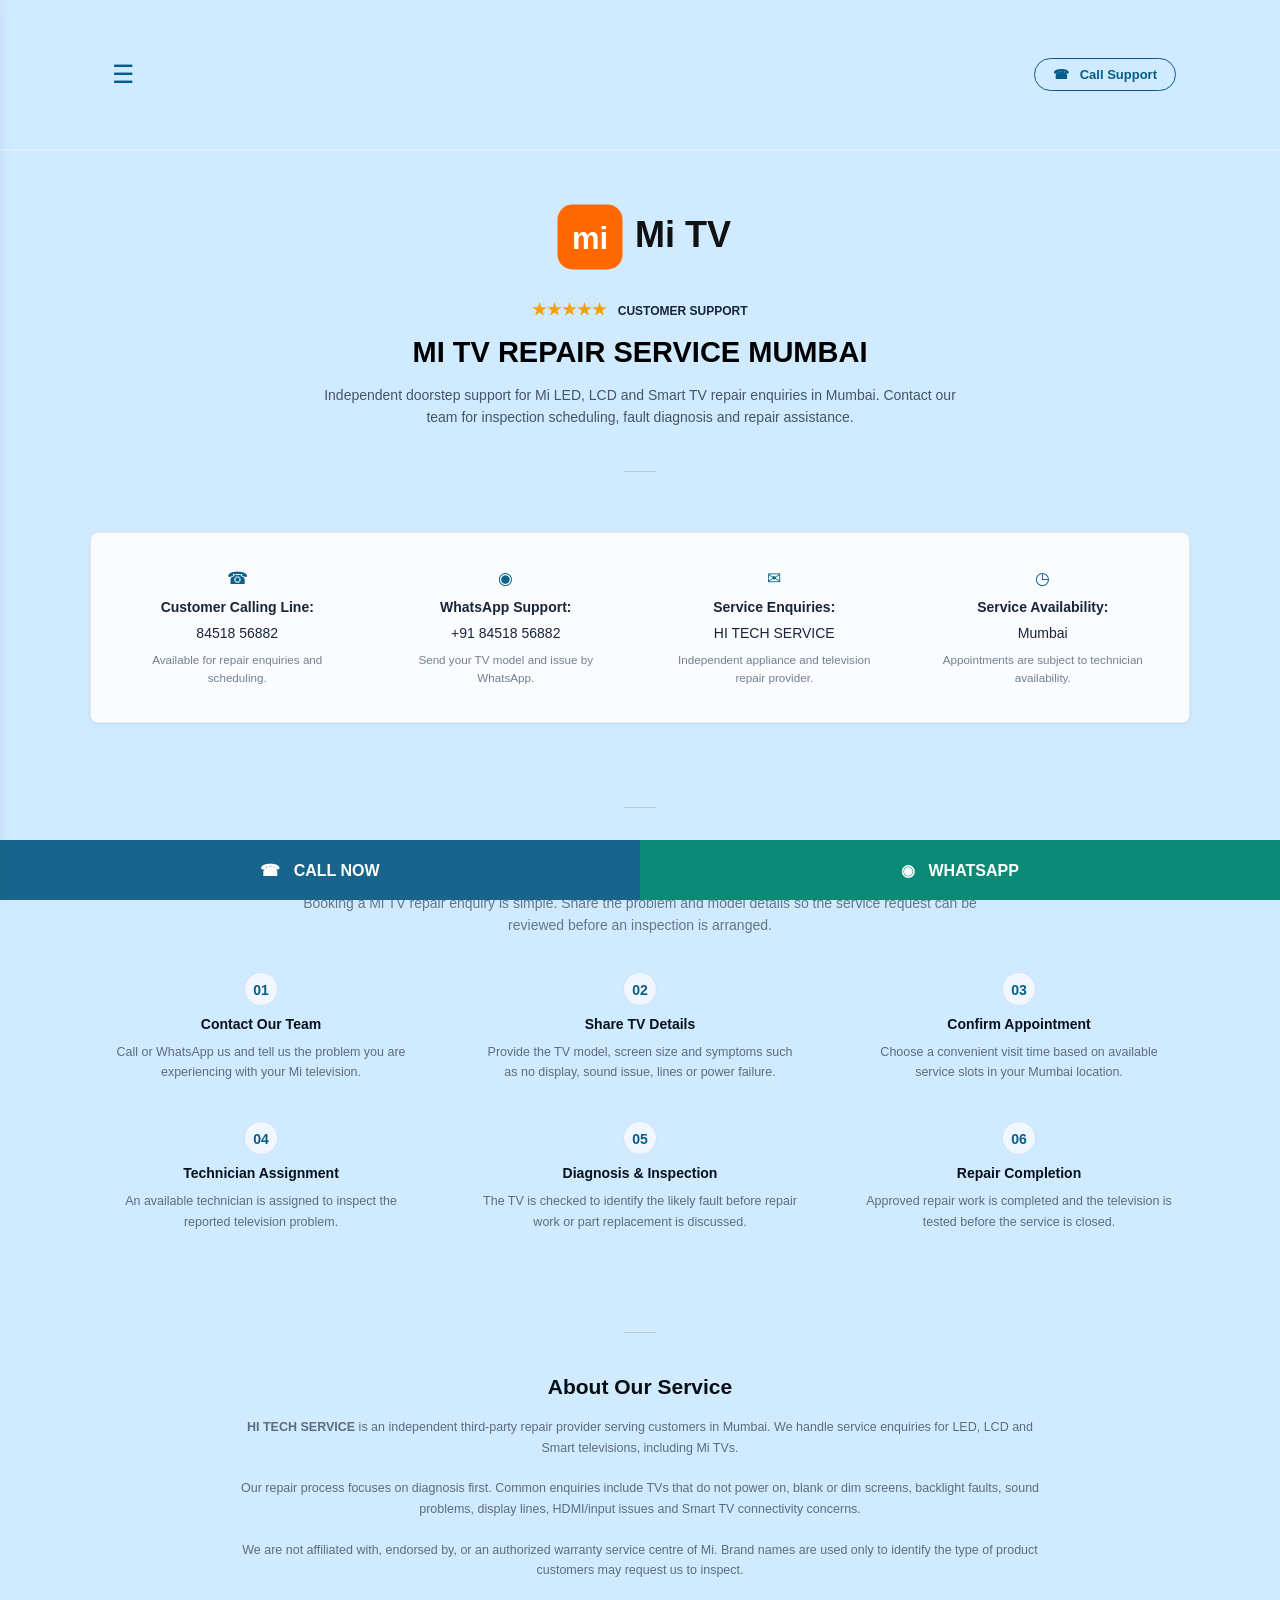
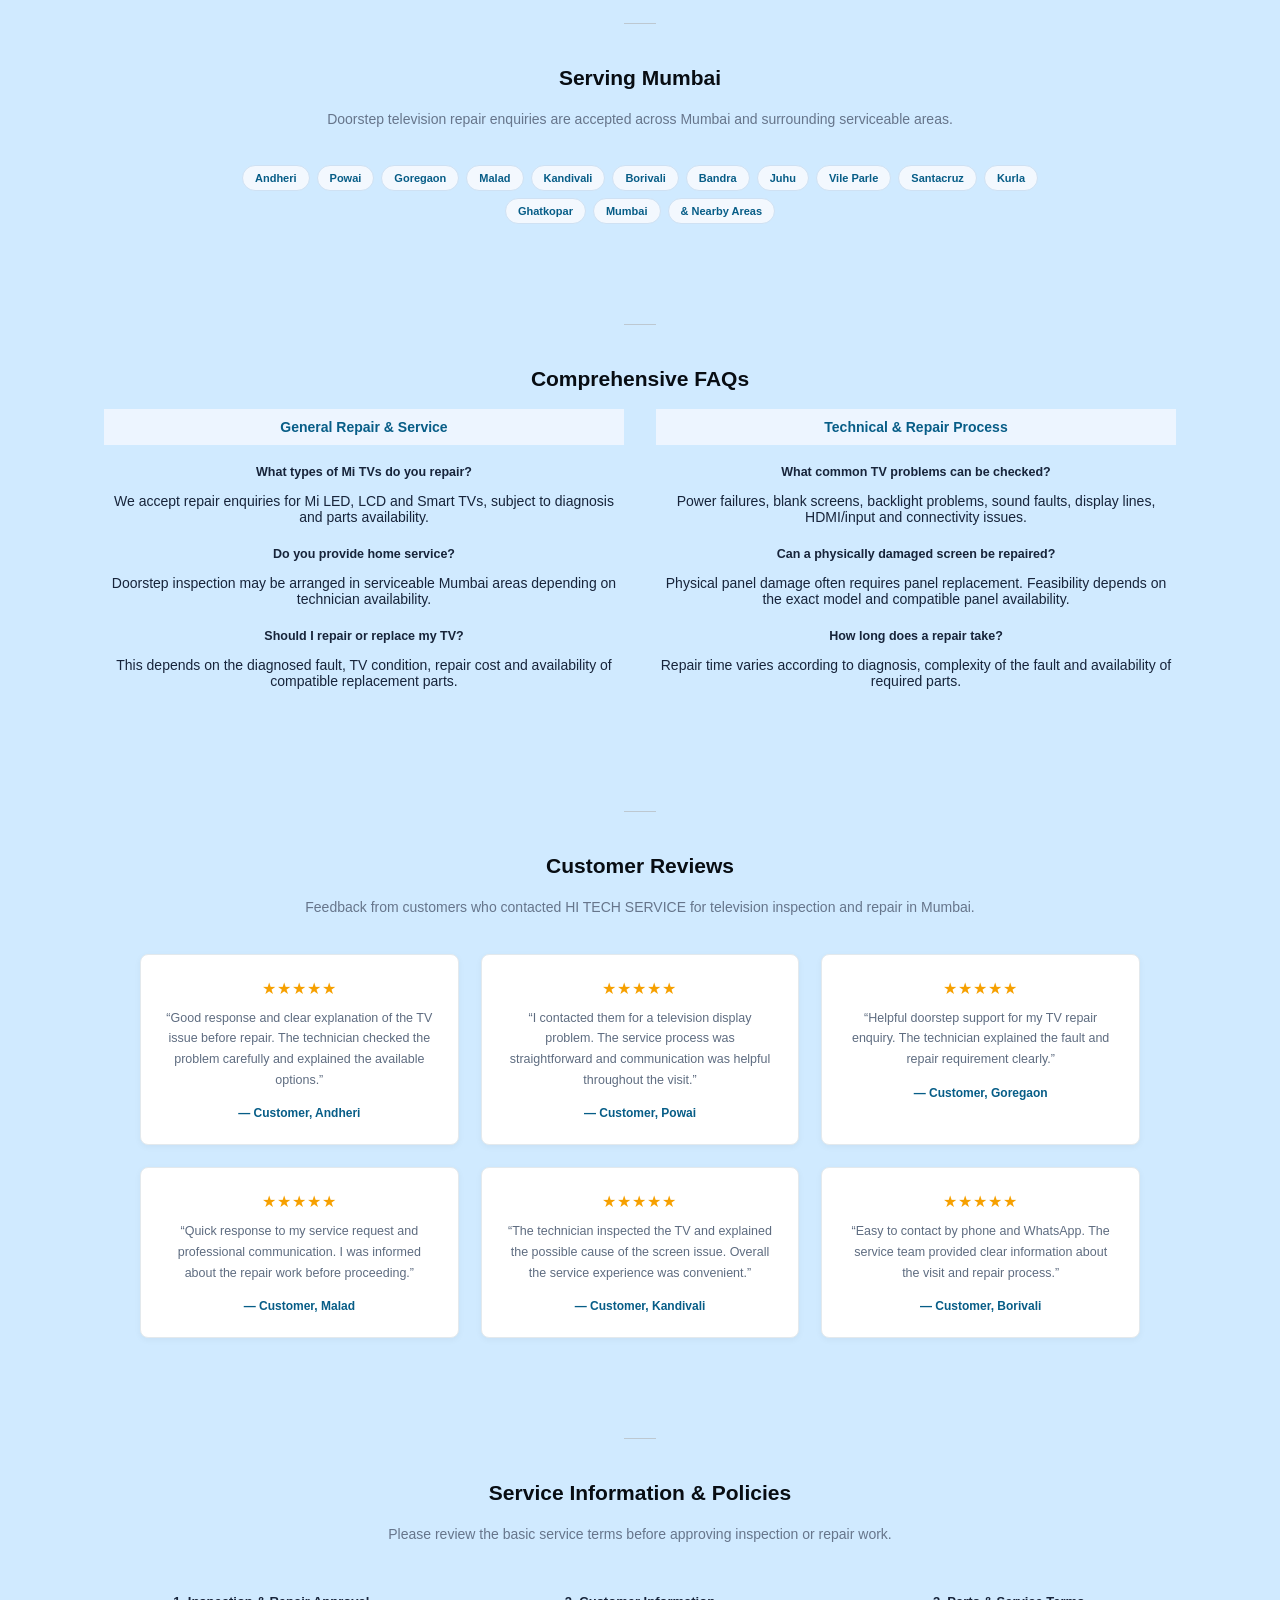
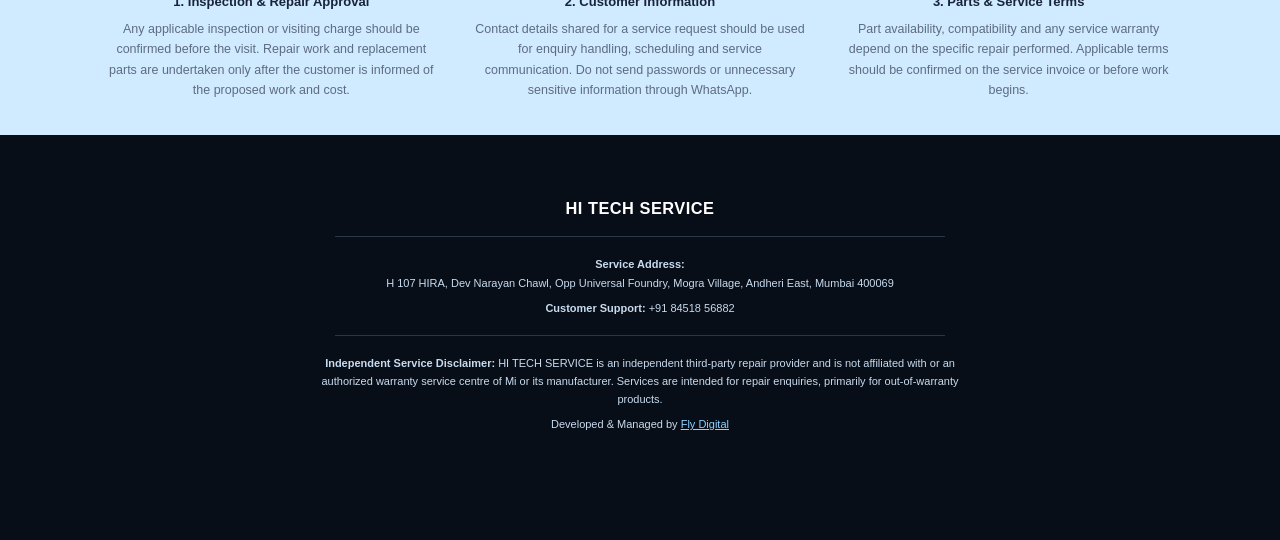
<file: mi-tv-repair.html>
<!doctype html><html lang="en"><head><meta charset="utf-8"><meta name="viewport" content="width=device-width,initial-scale=1"><title>Mi TV Repair in Mumbai | Independent TV Repair Service</title><meta name="description" content="Mi LED, LCD and Smart TV repair enquiries in Mumbai. Call or WhatsApp for inspection and repair support."><style>
*{box-sizing:border-box}html{scroll-behavior:smooth}body{margin:0;font-family:Arial,Helvetica,sans-serif;color:#17243a;background:#d0eaff;font-size:14px}.wrap{max-width:1120px;margin:auto;padding:0 24px}.top{height:150px;border-bottom:1px solid #edf1f4}.top .wrap{height:100%;display:flex;align-items:center;justify-content:space-between}.menu{font-size:25px;color:#075d87;text-decoration:none;background:none;border:0;cursor:pointer;padding:8px}.mobile-menu{position:fixed;top:0;left:-290px;width:280px;height:100vh;background:#fff;z-index:1002;box-shadow:4px 0 18px #0002;padding:24px;transition:left .25s ease}.mobile-menu.open{left:0}.mobile-menu .close-menu{float:right;background:none;border:0;font-size:28px;color:#075d87;cursor:pointer}.mobile-menu nav{clear:both;padding-top:30px}.mobile-menu nav a{display:block;padding:14px 4px;border-bottom:1px solid #e6edf2;color:#17243a;text-decoration:none;font-weight:700}.menu-overlay{position:fixed;inset:0;background:#0006;z-index:1001;opacity:0;visibility:hidden;transition:.25s}.menu-overlay.open{opacity:1;visibility:visible}.support{border:1px solid #075d87;border-radius:20px;padding:8px 18px;color:#075d87;text-decoration:none;font-weight:700;font-size:13px}.hero{text-align:center;padding:42px 0 18px}.logo{width:260px;max-width:80vw;max-height:110px;object-fit:contain}.rating{margin:15px 0 17px;color:#17243a;font-size:12px;font-weight:700}.stars{color:#f6a000;font-size:16px;letter-spacing:1px;margin-right:7px}.hero h1{font-size:29px;color:#000;margin:0 0 15px;text-transform:uppercase;font-weight:700}.hero p{max-width:650px;margin:auto;line-height:1.6;color:#45546b}.rule{width:32px;height:1px;background:#bdc8d1;margin:42px auto}.contact-card{max-width:1100px;margin:0 auto 18px;border:1px solid #e3e9ed;border-radius:8px;background:#fbfcfd;box-shadow:0 2px 7px #0000000b;display:grid;grid-template-columns:repeat(4,1fr);padding:35px 22px;gap:20px;text-align:center}.contact-card b{display:block;margin:10px 0 8px}.contact-card .contact-value{display:block;font-size:14px;line-height:1.5;color:#17243a;margin-bottom:7px}.contact-card small{display:block;color:#718096;line-height:1.55;max-width:220px;margin:0 auto}.ico{color:#07618b;font-size:17px}.section{padding:24px 0 34px;text-align:center}.section h2{font-size:21px;color:#080d13;margin:0 0 18px}.lead{max-width:680px;margin:0 auto 35px;color:#66758b;line-height:1.6}.steps{display:grid;grid-template-columns:repeat(3,1fr);gap:38px 65px}.step .num{width:34px;height:34px;line-height:34px;border-radius:50%;margin:0 auto 10px;background:#f0f7ff;border:1px solid #cfe3f6;color:#075d87;font-weight:700}.step h3{font-size:14px;margin:0 0 10px;color:#07101d}.step p,.about p,.policy p,.faq p{font-size:12.5px;color:#5e6c80;line-height:1.65;margin:0}.about{max-width:800px;margin:auto}.about p{margin-bottom:20px}.locations{display:flex;flex-wrap:wrap;justify-content:center;gap:7px;max-width:880px;margin:auto}.locations span{padding:6px 12px;border-radius:16px;border:1px solid #cfe1f3;background:#f3f8fe;color:#075d87;font-size:11px;font-weight:700}.faq-grid{display:grid;grid-template-columns:1fr 1fr;gap:32px}.faq-head{background:#edf5ff;color:#075d87;padding:10px;font-weight:700;margin-bottom:20px}.faq-item{margin:0 0 22px}.faq-item b{display:block;font-size:12.5px;margin-bottom:3px}.policies{display:grid;grid-template-columns:repeat(3,1fr);gap:34px}.policy h3{font-size:13px;margin-bottom:10px}.footer{background:#080e17;color:#c8dbef;text-align:center;padding:48px 20px 100px}.footer h3{color:#fff;letter-spacing:.5px}.footer .line{height:1px;background:#273747;max-width:610px;margin:18px auto}.footer p{font-size:11px;line-height:1.65;margin:7px auto;max-width:650px}.footer a{color:#8fd1ff}.sticky{position:fixed;bottom:0;left:0;right:0;display:grid;grid-template-columns:1fr 1fr;z-index:50}.sticky a{height:60px;display:flex;align-items:center;justify-content:center;text-decoration:none;color:#fff;font-size:16px;font-weight:800}.sticky .call{background:#17658d}.sticky .wa{background:#0b8a76}.spacer{padding-top:20px}
.reviews-grid{display:grid;grid-template-columns:repeat(3,1fr);gap:22px;max-width:1000px;margin:auto}.review-card{border:1px solid #e3e9ed;border-radius:8px;background:#fff;box-shadow:0 2px 7px #0000000b;padding:24px 22px}.review-stars{color:#f6a000;font-size:16px;letter-spacing:1px;margin-bottom:10px}.review-card p{font-size:12.5px;color:#5e6c80;line-height:1.65;margin:0 0 14px}.review-card b{font-size:12px;color:#075d87}@media(max-width:760px){.reviews-grid{grid-template-columns:1fr}}
@media(max-width:760px){.top{height:90px}.wrap{padding:0 16px}.hero{padding-top:28px}.hero h1{font-size:25px}.contact-card{grid-template-columns:1fr;margin:0 15px;padding:28px 22px;gap:0}.contact-card>div{padding:20px 8px;border-bottom:1px solid #e3e9ed}.contact-card>div:first-child{padding-top:4px}.contact-card>div:last-child{border-bottom:0;padding-bottom:4px}.steps,.policies{grid-template-columns:1fr;gap:28px}.faq-grid{grid-template-columns:1fr}.section{padding:25px 0}.rule{margin:30px auto}.sticky a{height:54px;font-size:14px}.footer{padding-bottom:85px}}
</style></head><body>
<header class="top"><div class="wrap"><button class="menu" id="menuBtn" type="button" aria-label="Open menu" aria-expanded="false">☰</button><a class="support" href="tel:+918451856882">☎ &nbsp; Call Support</a></div></header><div class="menu-overlay" id="menuOverlay"></div><aside class="mobile-menu" id="mobileMenu" aria-hidden="true"><button class="close-menu" id="closeMenu" type="button" aria-label="Close menu">×</button><nav><a href="index.html">Home</a><a href="#service">Mi TV Repair</a><a href="#booking">Book Service</a><a href="#faq">FAQs</a><a href="#reviews">Reviews</a><a href="tel:+918451856882">Call 84518 56882</a><a href="https://wa.me/918451856882?text=Hi%2C%20I%20need%20Mi%20TV%20repair%20service." target="_blank">WhatsApp Enquiry</a></nav></aside>
<main>
<section class="hero" id="service"><div class="wrap"><img class="logo" src="assets/mi-logo.svg" alt="Mi"><div class="rating"><span class="stars">★★★★★</span> CUSTOMER SUPPORT</div><h1>MI TV REPAIR SERVICE MUMBAI</h1><p>Independent doorstep support for Mi LED, LCD and Smart TV repair enquiries in Mumbai. Contact our team for inspection scheduling, fault diagnosis and repair assistance.</p><div class="rule"></div></div></section>
<div class="contact-card"><div><div class="ico">☎</div><b>Customer Calling Line:</b><span class="contact-value">84518 56882</span><small>Available for repair enquiries and scheduling.</small></div><div><div class="ico">◉</div><b>WhatsApp Support:</b><span class="contact-value">+91 84518 56882</span><small>Send your TV model and issue by WhatsApp.</small></div><div><div class="ico">✉</div><b>Service Enquiries:</b><span class="contact-value">HI TECH SERVICE</span><small>Independent appliance and television repair provider.</small></div><div><div class="ico">◷</div><b>Service Availability:</b><span class="contact-value">Mumbai</span><small>Appointments are subject to technician availability.</small></div></div>
<section class="section" id="booking"><div class="wrap"><div class="rule"></div><h2>How to Book Our Service?</h2><p class="lead">Booking a Mi TV repair enquiry is simple. Share the problem and model details so the service request can be reviewed before an inspection is arranged.</p><div class="steps"><div class="step"><div class="num">01</div><h3>Contact Our Team</h3><p>Call or WhatsApp us and tell us the problem you are experiencing with your Mi television.</p></div><div class="step"><div class="num">02</div><h3>Share TV Details</h3><p>Provide the TV model, screen size and symptoms such as no display, sound issue, lines or power failure.</p></div><div class="step"><div class="num">03</div><h3>Confirm Appointment</h3><p>Choose a convenient visit time based on available service slots in your Mumbai location.</p></div><div class="step"><div class="num">04</div><h3>Technician Assignment</h3><p>An available technician is assigned to inspect the reported television problem.</p></div><div class="step"><div class="num">05</div><h3>Diagnosis &amp; Inspection</h3><p>The TV is checked to identify the likely fault before repair work or part replacement is discussed.</p></div><div class="step"><div class="num">06</div><h3>Repair Completion</h3><p>Approved repair work is completed and the television is tested before the service is closed.</p></div></div></div></section>
<section class="section"><div class="wrap"><div class="rule"></div><h2>About Our Service</h2><div class="about"><p><b>HI TECH SERVICE</b> is an independent third-party repair provider serving customers in Mumbai. We handle service enquiries for LED, LCD and Smart televisions, including Mi TVs.</p><p>Our repair process focuses on diagnosis first. Common enquiries include TVs that do not power on, blank or dim screens, backlight faults, sound problems, display lines, HDMI/input issues and Smart TV connectivity concerns.</p><p>We are not affiliated with, endorsed by, or an authorized warranty service centre of Mi. Brand names are used only to identify the type of product customers may request us to inspect.</p></div><div class="rule"></div><h2>Serving Mumbai</h2><p class="lead">Doorstep television repair enquiries are accepted across Mumbai and surrounding serviceable areas.</p><div class="locations"><span>Andheri</span><span>Powai</span><span>Goregaon</span><span>Malad</span><span>Kandivali</span><span>Borivali</span><span>Bandra</span><span>Juhu</span><span>Vile Parle</span><span>Santacruz</span><span>Kurla</span><span>Ghatkopar</span><span>Mumbai</span><span>&amp; Nearby Areas</span></div></div></section>
<section class="section" id="faq"><div class="wrap"><div class="rule"></div><h2>Comprehensive FAQs</h2><div class="faq-grid"><div><div class="faq-head">General Repair &amp; Service</div><div class="faq-item"><b>What types of Mi TVs do you repair?</b><p>We accept repair enquiries for Mi LED, LCD and Smart TVs, subject to diagnosis and parts availability.</p></div><div class="faq-item"><b>Do you provide home service?</b><p>Doorstep inspection may be arranged in serviceable Mumbai areas depending on technician availability.</p></div><div class="faq-item"><b>Should I repair or replace my TV?</b><p>This depends on the diagnosed fault, TV condition, repair cost and availability of compatible replacement parts.</p></div></div><div><div class="faq-head">Technical &amp; Repair Process</div><div class="faq-item"><b>What common TV problems can be checked?</b><p>Power failures, blank screens, backlight problems, sound faults, display lines, HDMI/input and connectivity issues.</p></div><div class="faq-item"><b>Can a physically damaged screen be repaired?</b><p>Physical panel damage often requires panel replacement. Feasibility depends on the exact model and compatible panel availability.</p></div><div class="faq-item"><b>How long does a repair take?</b><p>Repair time varies according to diagnosis, complexity of the fault and availability of required parts.</p></div></div></div></div></section>
<section class="section" id="reviews"><div class="wrap"><div class="rule"></div><h2>Customer Reviews</h2><p class="lead">Feedback from customers who contacted HI TECH SERVICE for television inspection and repair in Mumbai.</p><div class="reviews-grid"><div class="review-card"><div class="review-stars">★★★★★</div><p>“Good response and clear explanation of the TV issue before repair. The technician checked the problem carefully and explained the available options.”</p><b>— Customer, Andheri</b></div><div class="review-card"><div class="review-stars">★★★★★</div><p>“I contacted them for a television display problem. The service process was straightforward and communication was helpful throughout the visit.”</p><b>— Customer, Powai</b></div><div class="review-card"><div class="review-stars">★★★★★</div><p>“Helpful doorstep support for my TV repair enquiry. The technician explained the fault and repair requirement clearly.”</p><b>— Customer, Goregaon</b></div><div class="review-card"><div class="review-stars">★★★★★</div><p>“Quick response to my service request and professional communication. I was informed about the repair work before proceeding.”</p><b>— Customer, Malad</b></div><div class="review-card"><div class="review-stars">★★★★★</div><p>“The technician inspected the TV and explained the possible cause of the screen issue. Overall the service experience was convenient.”</p><b>— Customer, Kandivali</b></div><div class="review-card"><div class="review-stars">★★★★★</div><p>“Easy to contact by phone and WhatsApp. The service team provided clear information about the visit and repair process.”</p><b>— Customer, Borivali</b></div></div></div></section>
<section class="section"><div class="wrap"><div class="rule"></div><h2>Service Information &amp; Policies</h2><p class="lead">Please review the basic service terms before approving inspection or repair work.</p><div class="policies"><div class="policy"><h3>1. Inspection &amp; Repair Approval</h3><p>Any applicable inspection or visiting charge should be confirmed before the visit. Repair work and replacement parts are undertaken only after the customer is informed of the proposed work and cost.</p></div><div class="policy"><h3>2. Customer Information</h3><p>Contact details shared for a service request should be used for enquiry handling, scheduling and service communication. Do not send passwords or unnecessary sensitive information through WhatsApp.</p></div><div class="policy"><h3>3. Parts &amp; Service Terms</h3><p>Part availability, compatibility and any service warranty depend on the specific repair performed. Applicable terms should be confirmed on the service invoice or before work begins.</p></div></div></div></section>
</main>
<footer class="footer"><h3>HI TECH SERVICE</h3><div class="line"></div><p><b>Service Address:</b><br>H 107 HIRA, Dev Narayan Chawl, Opp Universal Foundry, Mogra Village, Andheri East, Mumbai 400069</p><p><b>Customer Support:</b> +91 84518 56882</p><div class="line"></div><p><b>Independent Service Disclaimer:</b> HI TECH SERVICE is an independent third-party repair provider and is not affiliated with or an authorized warranty service centre of Mi or its manufacturer. Services are intended for repair enquiries, primarily for out-of-warranty products.</p><p>Developed &amp; Managed by <a href="https://flydigital.online/" target="_blank" rel="noopener">Fly Digital</a></p></footer>
<div class="sticky"><a class="call" href="tel:+918451856882">☎ &nbsp; CALL NOW</a><a class="wa" href="https://wa.me/918451856882?text=Hi%2C%20I%20need%20Mi%20TV%20repair%20service." target="_blank">◉ &nbsp; WHATSAPP</a></div>
<script>
(function(){
 const btn=document.getElementById('menuBtn'), menu=document.getElementById('mobileMenu'), overlay=document.getElementById('menuOverlay'), close=document.getElementById('closeMenu');
 function openMenu(){menu.classList.add('open');overlay.classList.add('open');menu.setAttribute('aria-hidden','false');btn.setAttribute('aria-expanded','true');document.body.style.overflow='hidden';}
 function closeMenu(){menu.classList.remove('open');overlay.classList.remove('open');menu.setAttribute('aria-hidden','true');btn.setAttribute('aria-expanded','false');document.body.style.overflow='';}
 btn.addEventListener('click',openMenu); close.addEventListener('click',closeMenu); overlay.addEventListener('click',closeMenu);
 menu.querySelectorAll('a').forEach(a=>a.addEventListener('click',closeMenu));
 document.addEventListener('keydown',e=>{if(e.key==='Escape')closeMenu();});
})();
</script></body></html>
</file>
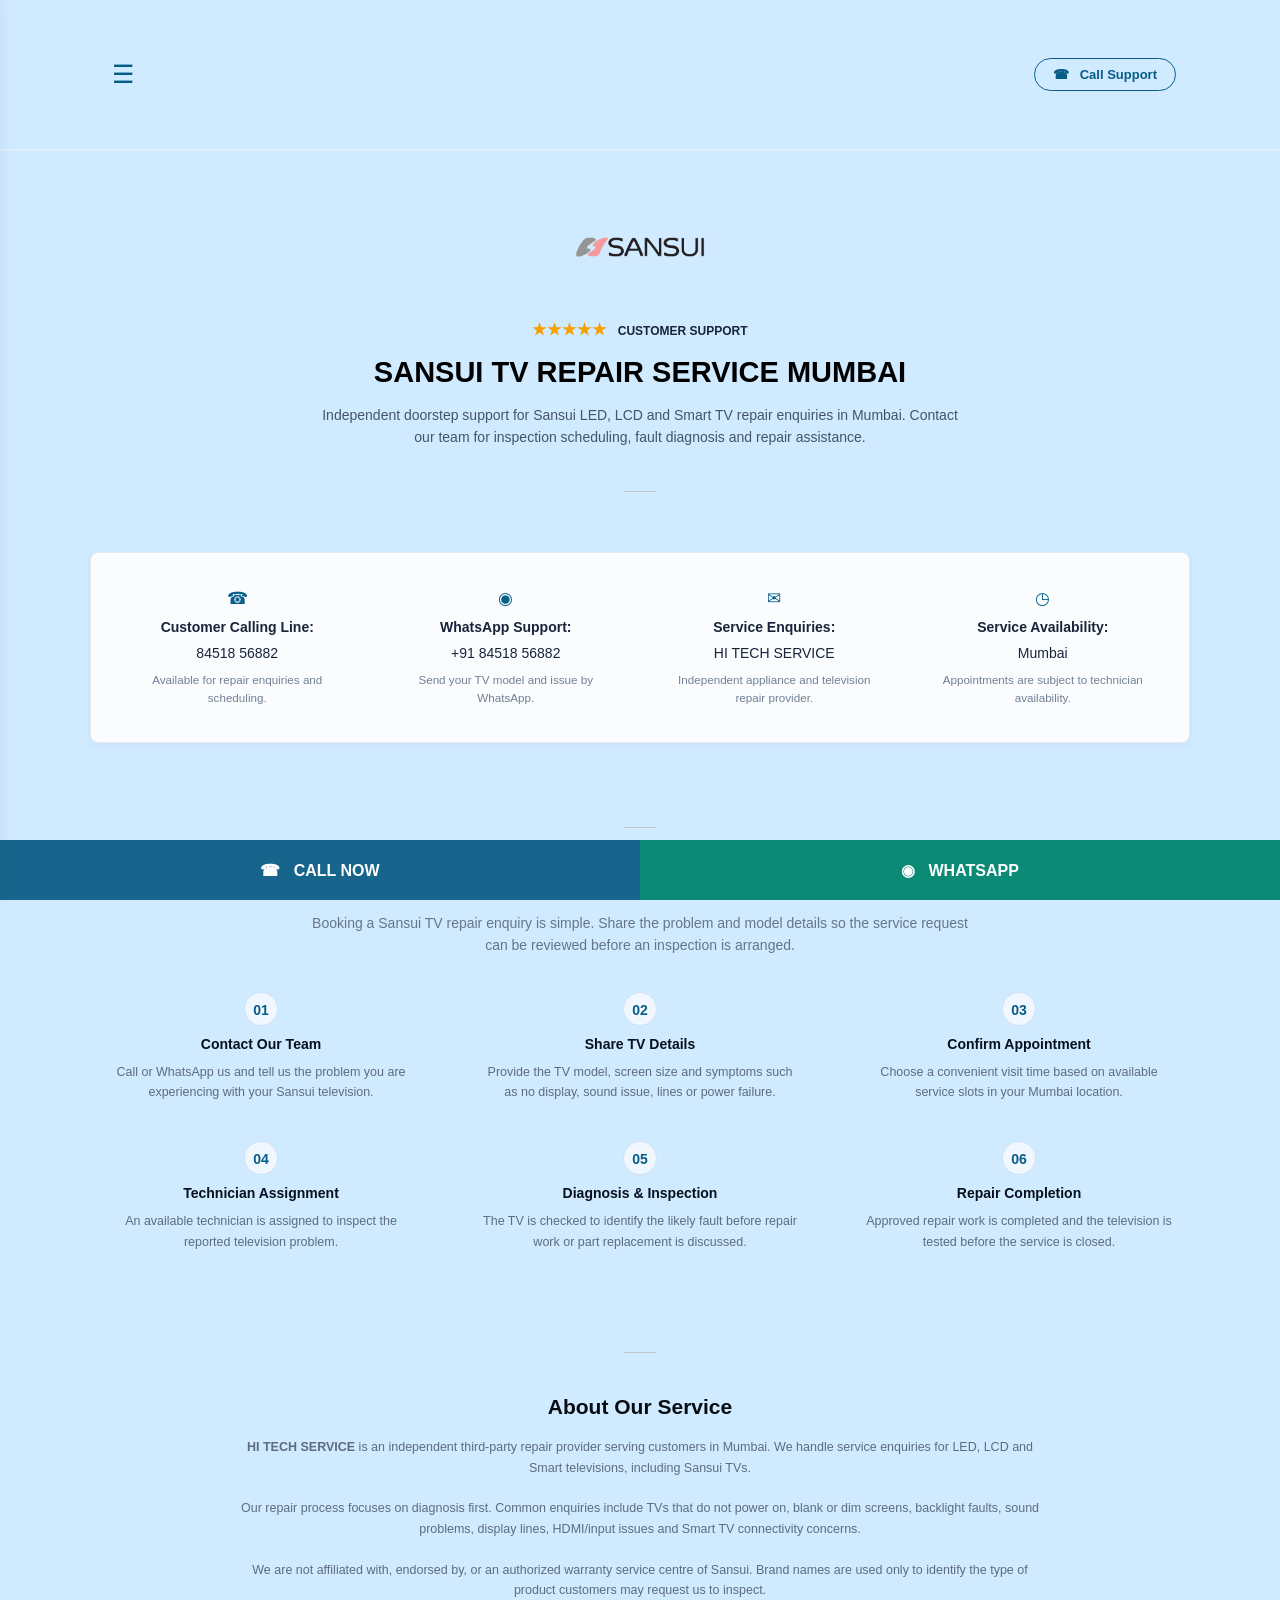
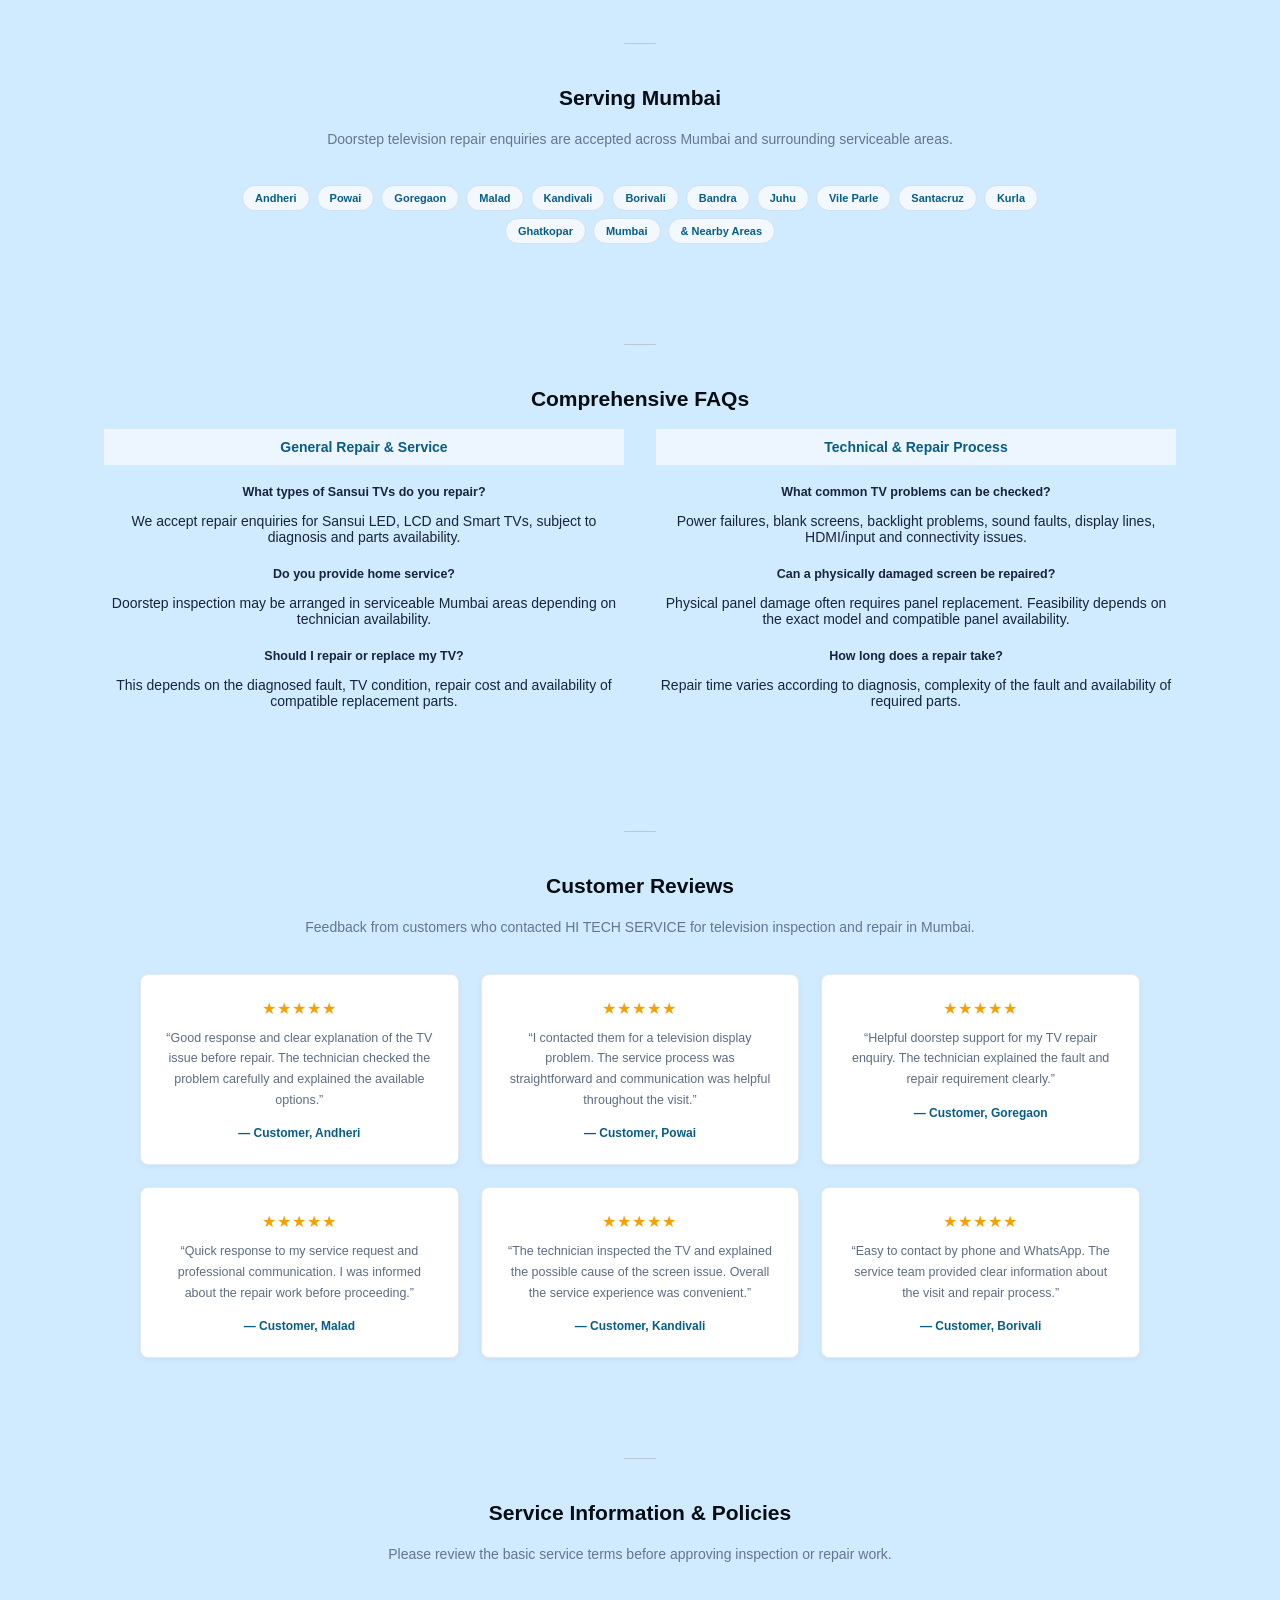
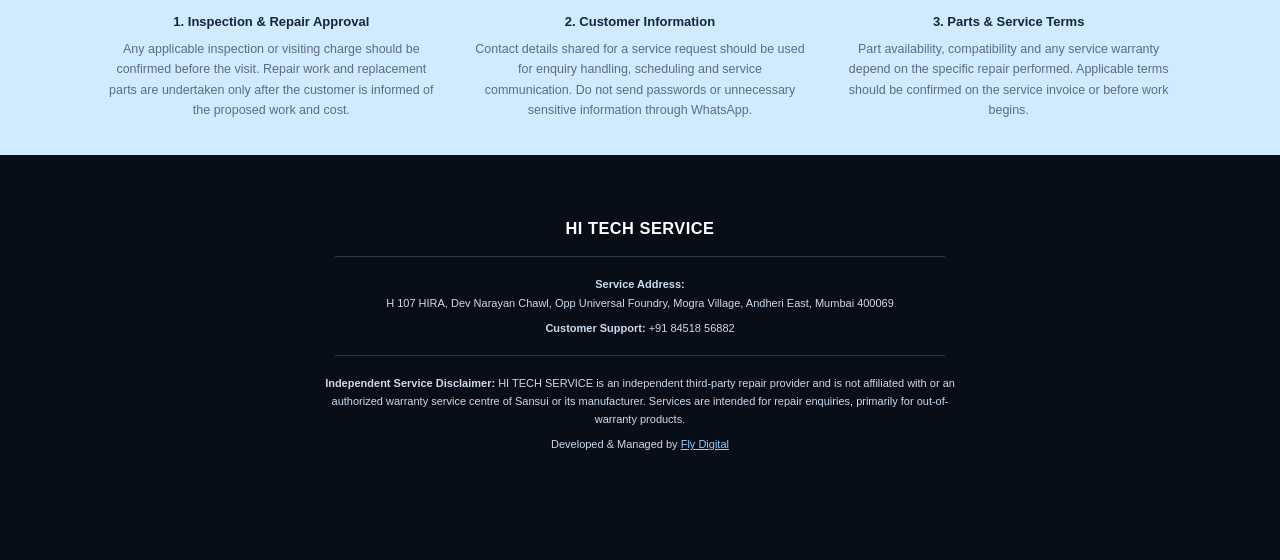
<file: sansui-tv-repair.html>
<!doctype html><html lang="en"><head><meta charset="utf-8"><meta name="viewport" content="width=device-width,initial-scale=1"><title>Sansui TV Repair in Mumbai | Independent TV Repair Service</title><meta name="description" content="Sansui LED, LCD and Smart TV repair enquiries in Mumbai. Call or WhatsApp for inspection and repair support."><style>
*{box-sizing:border-box}html{scroll-behavior:smooth}body{margin:0;font-family:Arial,Helvetica,sans-serif;color:#17243a;background:#d0eaff;font-size:14px}.wrap{max-width:1120px;margin:auto;padding:0 24px}.top{height:150px;border-bottom:1px solid #edf1f4}.top .wrap{height:100%;display:flex;align-items:center;justify-content:space-between}.menu{font-size:25px;color:#075d87;text-decoration:none;background:none;border:0;cursor:pointer;padding:8px}.mobile-menu{position:fixed;top:0;left:-290px;width:280px;height:100vh;background:#fff;z-index:1002;box-shadow:4px 0 18px #0002;padding:24px;transition:left .25s ease}.mobile-menu.open{left:0}.mobile-menu .close-menu{float:right;background:none;border:0;font-size:28px;color:#075d87;cursor:pointer}.mobile-menu nav{clear:both;padding-top:30px}.mobile-menu nav a{display:block;padding:14px 4px;border-bottom:1px solid #e6edf2;color:#17243a;text-decoration:none;font-weight:700}.menu-overlay{position:fixed;inset:0;background:#0006;z-index:1001;opacity:0;visibility:hidden;transition:.25s}.menu-overlay.open{opacity:1;visibility:visible}.support{border:1px solid #075d87;border-radius:20px;padding:8px 18px;color:#075d87;text-decoration:none;font-weight:700;font-size:13px}.hero{text-align:center;padding:42px 0 18px}.logo{width:260px;max-width:80vw;max-height:110px;object-fit:contain}.rating{margin:15px 0 17px;color:#17243a;font-size:12px;font-weight:700}.stars{color:#f6a000;font-size:16px;letter-spacing:1px;margin-right:7px}.hero h1{font-size:29px;color:#000;margin:0 0 15px;text-transform:uppercase;font-weight:700}.hero p{max-width:650px;margin:auto;line-height:1.6;color:#45546b}.rule{width:32px;height:1px;background:#bdc8d1;margin:42px auto}.contact-card{max-width:1100px;margin:0 auto 18px;border:1px solid #e3e9ed;border-radius:8px;background:#fbfcfd;box-shadow:0 2px 7px #0000000b;display:grid;grid-template-columns:repeat(4,1fr);padding:35px 22px;gap:20px;text-align:center}.contact-card b{display:block;margin:10px 0 8px}.contact-card .contact-value{display:block;font-size:14px;line-height:1.5;color:#17243a;margin-bottom:7px}.contact-card small{display:block;color:#718096;line-height:1.55;max-width:220px;margin:0 auto}.ico{color:#07618b;font-size:17px}.section{padding:24px 0 34px;text-align:center}.section h2{font-size:21px;color:#080d13;margin:0 0 18px}.lead{max-width:680px;margin:0 auto 35px;color:#66758b;line-height:1.6}.steps{display:grid;grid-template-columns:repeat(3,1fr);gap:38px 65px}.step .num{width:34px;height:34px;line-height:34px;border-radius:50%;margin:0 auto 10px;background:#f0f7ff;border:1px solid #cfe3f6;color:#075d87;font-weight:700}.step h3{font-size:14px;margin:0 0 10px;color:#07101d}.step p,.about p,.policy p,.faq p{font-size:12.5px;color:#5e6c80;line-height:1.65;margin:0}.about{max-width:800px;margin:auto}.about p{margin-bottom:20px}.locations{display:flex;flex-wrap:wrap;justify-content:center;gap:7px;max-width:880px;margin:auto}.locations span{padding:6px 12px;border-radius:16px;border:1px solid #cfe1f3;background:#f3f8fe;color:#075d87;font-size:11px;font-weight:700}.faq-grid{display:grid;grid-template-columns:1fr 1fr;gap:32px}.faq-head{background:#edf5ff;color:#075d87;padding:10px;font-weight:700;margin-bottom:20px}.faq-item{margin:0 0 22px}.faq-item b{display:block;font-size:12.5px;margin-bottom:3px}.policies{display:grid;grid-template-columns:repeat(3,1fr);gap:34px}.policy h3{font-size:13px;margin-bottom:10px}.footer{background:#080e17;color:#c8dbef;text-align:center;padding:48px 20px 100px}.footer h3{color:#fff;letter-spacing:.5px}.footer .line{height:1px;background:#273747;max-width:610px;margin:18px auto}.footer p{font-size:11px;line-height:1.65;margin:7px auto;max-width:650px}.footer a{color:#8fd1ff}.sticky{position:fixed;bottom:0;left:0;right:0;display:grid;grid-template-columns:1fr 1fr;z-index:50}.sticky a{height:60px;display:flex;align-items:center;justify-content:center;text-decoration:none;color:#fff;font-size:16px;font-weight:800}.sticky .call{background:#17658d}.sticky .wa{background:#0b8a76}.spacer{padding-top:20px}
.reviews-grid{display:grid;grid-template-columns:repeat(3,1fr);gap:22px;max-width:1000px;margin:auto}.review-card{border:1px solid #e3e9ed;border-radius:8px;background:#fff;box-shadow:0 2px 7px #0000000b;padding:24px 22px}.review-stars{color:#f6a000;font-size:16px;letter-spacing:1px;margin-bottom:10px}.review-card p{font-size:12.5px;color:#5e6c80;line-height:1.65;margin:0 0 14px}.review-card b{font-size:12px;color:#075d87}@media(max-width:760px){.reviews-grid{grid-template-columns:1fr}}
@media(max-width:760px){.top{height:90px}.wrap{padding:0 16px}.hero{padding-top:28px}.hero h1{font-size:25px}.contact-card{grid-template-columns:1fr;margin:0 15px;padding:28px 22px;gap:0}.contact-card>div{padding:20px 8px;border-bottom:1px solid #e3e9ed}.contact-card>div:first-child{padding-top:4px}.contact-card>div:last-child{border-bottom:0;padding-bottom:4px}.steps,.policies{grid-template-columns:1fr;gap:28px}.faq-grid{grid-template-columns:1fr}.section{padding:25px 0}.rule{margin:30px auto}.sticky a{height:54px;font-size:14px}.footer{padding-bottom:85px}}
</style>
<!-- Google tag (gtag.js) -->
<script async src="https://www.googletagmanager.com/gtag/js?id=AW-18526482058"></script>
<script>
  window.dataLayer = window.dataLayer || [];
  function gtag(){dataLayer.push(arguments);}
  gtag('js', new Date());

  gtag('config', 'AW-18526482058');
</script>
  <!-- Event snippet for Contact conversion page
In your html page, add the snippet and call gtag_report_conversion when someone clicks on the chosen link or button. -->
<script>
function gtag_report_conversion(url) {
  var callback = function () {
    if (typeof(url) != 'undefined') {
      window.location = url;
    }
  };
  gtag('event', 'conversion', {
      'send_to': 'AW-18526482058/79iqCN2VvaUdEIrdjoJF',
      'event_callback': callback
  });
  return false;
}
</script>

</head><body>
<header class="top"><div class="wrap"><button class="menu" id="menuBtn" type="button" aria-label="Open menu" aria-expanded="false">☰</button><a class="support" href="tel:+918451856882">☎ &nbsp; Call Support</a></div></header><div class="menu-overlay" id="menuOverlay"></div><aside class="mobile-menu" id="mobileMenu" aria-hidden="true"><button class="close-menu" id="closeMenu" type="button" aria-label="Close menu">×</button><nav><a href="index.html">Home</a><a href="#service">Sansui TV Repair</a><a href="#booking">Book Service</a><a href="#faq">FAQs</a><a href="#reviews">Reviews</a><a href="tel:+918451856882">Call 84518 56882</a><a href="https://wa.me/918451856882?text=Hi%2C%20I%20need%20Sansui%20TV%20repair%20service." target="_blank">WhatsApp Enquiry</a></nav></aside>
<main>
<section class="hero" id="service"><div class="wrap"><img class="logo" src="assets/sansui-logo.png" alt="Sansui"><div class="rating"><span class="stars">★★★★★</span> CUSTOMER SUPPORT</div><h1>SANSUI TV REPAIR SERVICE MUMBAI</h1><p>Independent doorstep support for Sansui LED, LCD and Smart TV repair enquiries in Mumbai. Contact our team for inspection scheduling, fault diagnosis and repair assistance.</p><div class="rule"></div></div></section>
<div class="contact-card"><div><div class="ico">☎</div><b>Customer Calling Line:</b><span class="contact-value">84518 56882</span><small>Available for repair enquiries and scheduling.</small></div><div><div class="ico">◉</div><b>WhatsApp Support:</b><span class="contact-value">+91 84518 56882</span><small>Send your TV model and issue by WhatsApp.</small></div><div><div class="ico">✉</div><b>Service Enquiries:</b><span class="contact-value">HI TECH SERVICE</span><small>Independent appliance and television repair provider.</small></div><div><div class="ico">◷</div><b>Service Availability:</b><span class="contact-value">Mumbai</span><small>Appointments are subject to technician availability.</small></div></div>
<section class="section" id="booking"><div class="wrap"><div class="rule"></div><h2>How to Book Our Service?</h2><p class="lead">Booking a Sansui TV repair enquiry is simple. Share the problem and model details so the service request can be reviewed before an inspection is arranged.</p><div class="steps"><div class="step"><div class="num">01</div><h3>Contact Our Team</h3><p>Call or WhatsApp us and tell us the problem you are experiencing with your Sansui television.</p></div><div class="step"><div class="num">02</div><h3>Share TV Details</h3><p>Provide the TV model, screen size and symptoms such as no display, sound issue, lines or power failure.</p></div><div class="step"><div class="num">03</div><h3>Confirm Appointment</h3><p>Choose a convenient visit time based on available service slots in your Mumbai location.</p></div><div class="step"><div class="num">04</div><h3>Technician Assignment</h3><p>An available technician is assigned to inspect the reported television problem.</p></div><div class="step"><div class="num">05</div><h3>Diagnosis &amp; Inspection</h3><p>The TV is checked to identify the likely fault before repair work or part replacement is discussed.</p></div><div class="step"><div class="num">06</div><h3>Repair Completion</h3><p>Approved repair work is completed and the television is tested before the service is closed.</p></div></div></div></section>
<section class="section"><div class="wrap"><div class="rule"></div><h2>About Our Service</h2><div class="about"><p><b>HI TECH SERVICE</b> is an independent third-party repair provider serving customers in Mumbai. We handle service enquiries for LED, LCD and Smart televisions, including Sansui TVs.</p><p>Our repair process focuses on diagnosis first. Common enquiries include TVs that do not power on, blank or dim screens, backlight faults, sound problems, display lines, HDMI/input issues and Smart TV connectivity concerns.</p><p>We are not affiliated with, endorsed by, or an authorized warranty service centre of Sansui. Brand names are used only to identify the type of product customers may request us to inspect.</p></div><div class="rule"></div><h2>Serving Mumbai</h2><p class="lead">Doorstep television repair enquiries are accepted across Mumbai and surrounding serviceable areas.</p><div class="locations"><span>Andheri</span><span>Powai</span><span>Goregaon</span><span>Malad</span><span>Kandivali</span><span>Borivali</span><span>Bandra</span><span>Juhu</span><span>Vile Parle</span><span>Santacruz</span><span>Kurla</span><span>Ghatkopar</span><span>Mumbai</span><span>&amp; Nearby Areas</span></div></div></section>
<section class="section" id="faq"><div class="wrap"><div class="rule"></div><h2>Comprehensive FAQs</h2><div class="faq-grid"><div><div class="faq-head">General Repair &amp; Service</div><div class="faq-item"><b>What types of Sansui TVs do you repair?</b><p>We accept repair enquiries for Sansui LED, LCD and Smart TVs, subject to diagnosis and parts availability.</p></div><div class="faq-item"><b>Do you provide home service?</b><p>Doorstep inspection may be arranged in serviceable Mumbai areas depending on technician availability.</p></div><div class="faq-item"><b>Should I repair or replace my TV?</b><p>This depends on the diagnosed fault, TV condition, repair cost and availability of compatible replacement parts.</p></div></div><div><div class="faq-head">Technical &amp; Repair Process</div><div class="faq-item"><b>What common TV problems can be checked?</b><p>Power failures, blank screens, backlight problems, sound faults, display lines, HDMI/input and connectivity issues.</p></div><div class="faq-item"><b>Can a physically damaged screen be repaired?</b><p>Physical panel damage often requires panel replacement. Feasibility depends on the exact model and compatible panel availability.</p></div><div class="faq-item"><b>How long does a repair take?</b><p>Repair time varies according to diagnosis, complexity of the fault and availability of required parts.</p></div></div></div></div></section>
<section class="section" id="reviews"><div class="wrap"><div class="rule"></div><h2>Customer Reviews</h2><p class="lead">Feedback from customers who contacted HI TECH SERVICE for television inspection and repair in Mumbai.</p><div class="reviews-grid"><div class="review-card"><div class="review-stars">★★★★★</div><p>“Good response and clear explanation of the TV issue before repair. The technician checked the problem carefully and explained the available options.”</p><b>— Customer, Andheri</b></div><div class="review-card"><div class="review-stars">★★★★★</div><p>“I contacted them for a television display problem. The service process was straightforward and communication was helpful throughout the visit.”</p><b>— Customer, Powai</b></div><div class="review-card"><div class="review-stars">★★★★★</div><p>“Helpful doorstep support for my TV repair enquiry. The technician explained the fault and repair requirement clearly.”</p><b>— Customer, Goregaon</b></div><div class="review-card"><div class="review-stars">★★★★★</div><p>“Quick response to my service request and professional communication. I was informed about the repair work before proceeding.”</p><b>— Customer, Malad</b></div><div class="review-card"><div class="review-stars">★★★★★</div><p>“The technician inspected the TV and explained the possible cause of the screen issue. Overall the service experience was convenient.”</p><b>— Customer, Kandivali</b></div><div class="review-card"><div class="review-stars">★★★★★</div><p>“Easy to contact by phone and WhatsApp. The service team provided clear information about the visit and repair process.”</p><b>— Customer, Borivali</b></div></div></div></section>
<section class="section"><div class="wrap"><div class="rule"></div><h2>Service Information &amp; Policies</h2><p class="lead">Please review the basic service terms before approving inspection or repair work.</p><div class="policies"><div class="policy"><h3>1. Inspection &amp; Repair Approval</h3><p>Any applicable inspection or visiting charge should be confirmed before the visit. Repair work and replacement parts are undertaken only after the customer is informed of the proposed work and cost.</p></div><div class="policy"><h3>2. Customer Information</h3><p>Contact details shared for a service request should be used for enquiry handling, scheduling and service communication. Do not send passwords or unnecessary sensitive information through WhatsApp.</p></div><div class="policy"><h3>3. Parts &amp; Service Terms</h3><p>Part availability, compatibility and any service warranty depend on the specific repair performed. Applicable terms should be confirmed on the service invoice or before work begins.</p></div></div></div></section>
</main>
<footer class="footer"><h3>HI TECH SERVICE</h3><div class="line"></div><p><b>Service Address:</b><br>H 107 HIRA, Dev Narayan Chawl, Opp Universal Foundry, Mogra Village, Andheri East, Mumbai 400069</p><p><b>Customer Support:</b> +91 84518 56882</p><div class="line"></div><p><b>Independent Service Disclaimer:</b> HI TECH SERVICE is an independent third-party repair provider and is not affiliated with or an authorized warranty service centre of Sansui or its manufacturer. Services are intended for repair enquiries, primarily for out-of-warranty products.</p><p>Developed &amp; Managed by <a href="https://flydigital.online/" target="_blank" rel="noopener">Fly Digital</a></p></footer>
<div class="sticky"><a class="call" href="tel:+918451856882">☎ &nbsp; CALL NOW</a><a class="wa" href="https://wa.me/918451856882?text=Hi%2C%20I%20need%20Sansui%20TV%20repair%20service." target="_blank">◉ &nbsp; WHATSAPP</a></div>
<script>
(function(){
 const btn=document.getElementById('menuBtn'), menu=document.getElementById('mobileMenu'), overlay=document.getElementById('menuOverlay'), close=document.getElementById('closeMenu');
 function openMenu(){menu.classList.add('open');overlay.classList.add('open');menu.setAttribute('aria-hidden','false');btn.setAttribute('aria-expanded','true');document.body.style.overflow='hidden';}
 function closeMenu(){menu.classList.remove('open');overlay.classList.remove('open');menu.setAttribute('aria-hidden','true');btn.setAttribute('aria-expanded','false');document.body.style.overflow='';}
 btn.addEventListener('click',openMenu); close.addEventListener('click',closeMenu); overlay.addEventListener('click',closeMenu);
 menu.querySelectorAll('a').forEach(a=>a.addEventListener('click',closeMenu));
 document.addEventListener('keydown',e=>{if(e.key==='Escape')closeMenu();});
})();
</script></body></html>
</file>
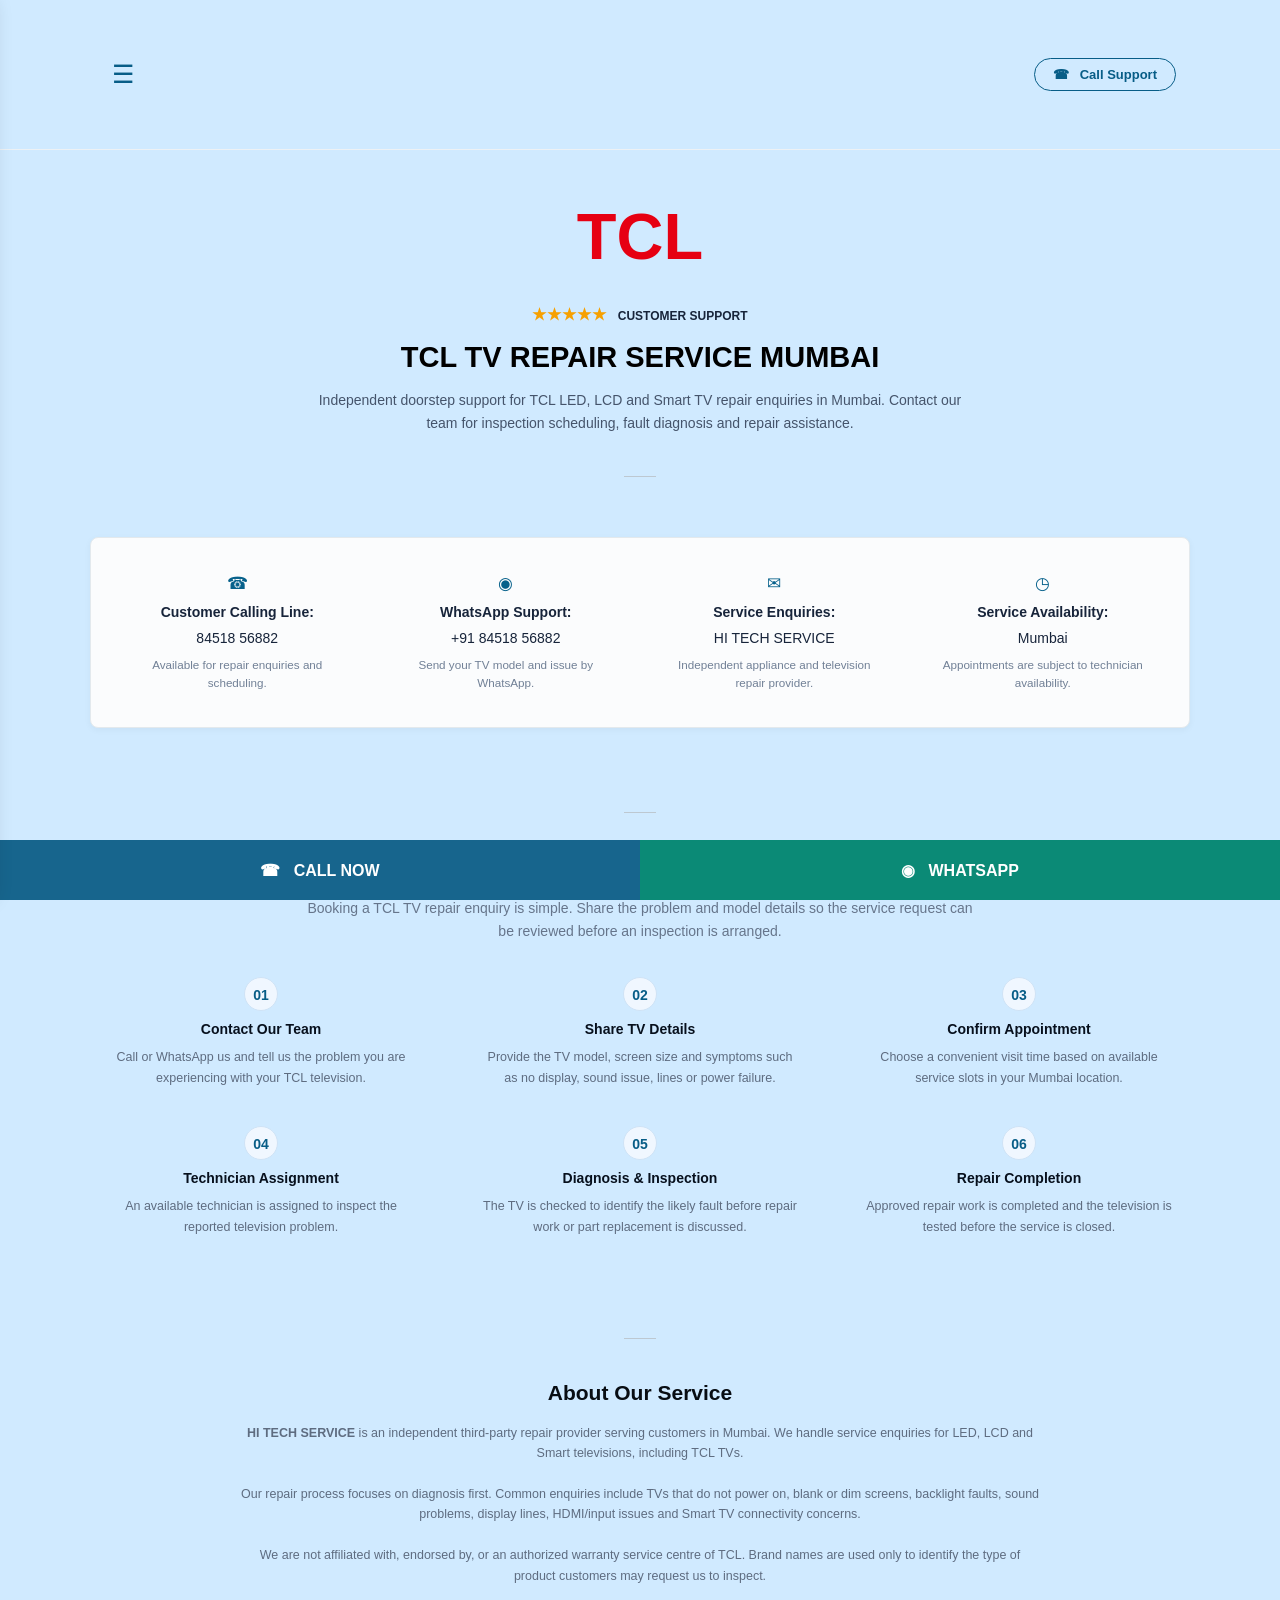
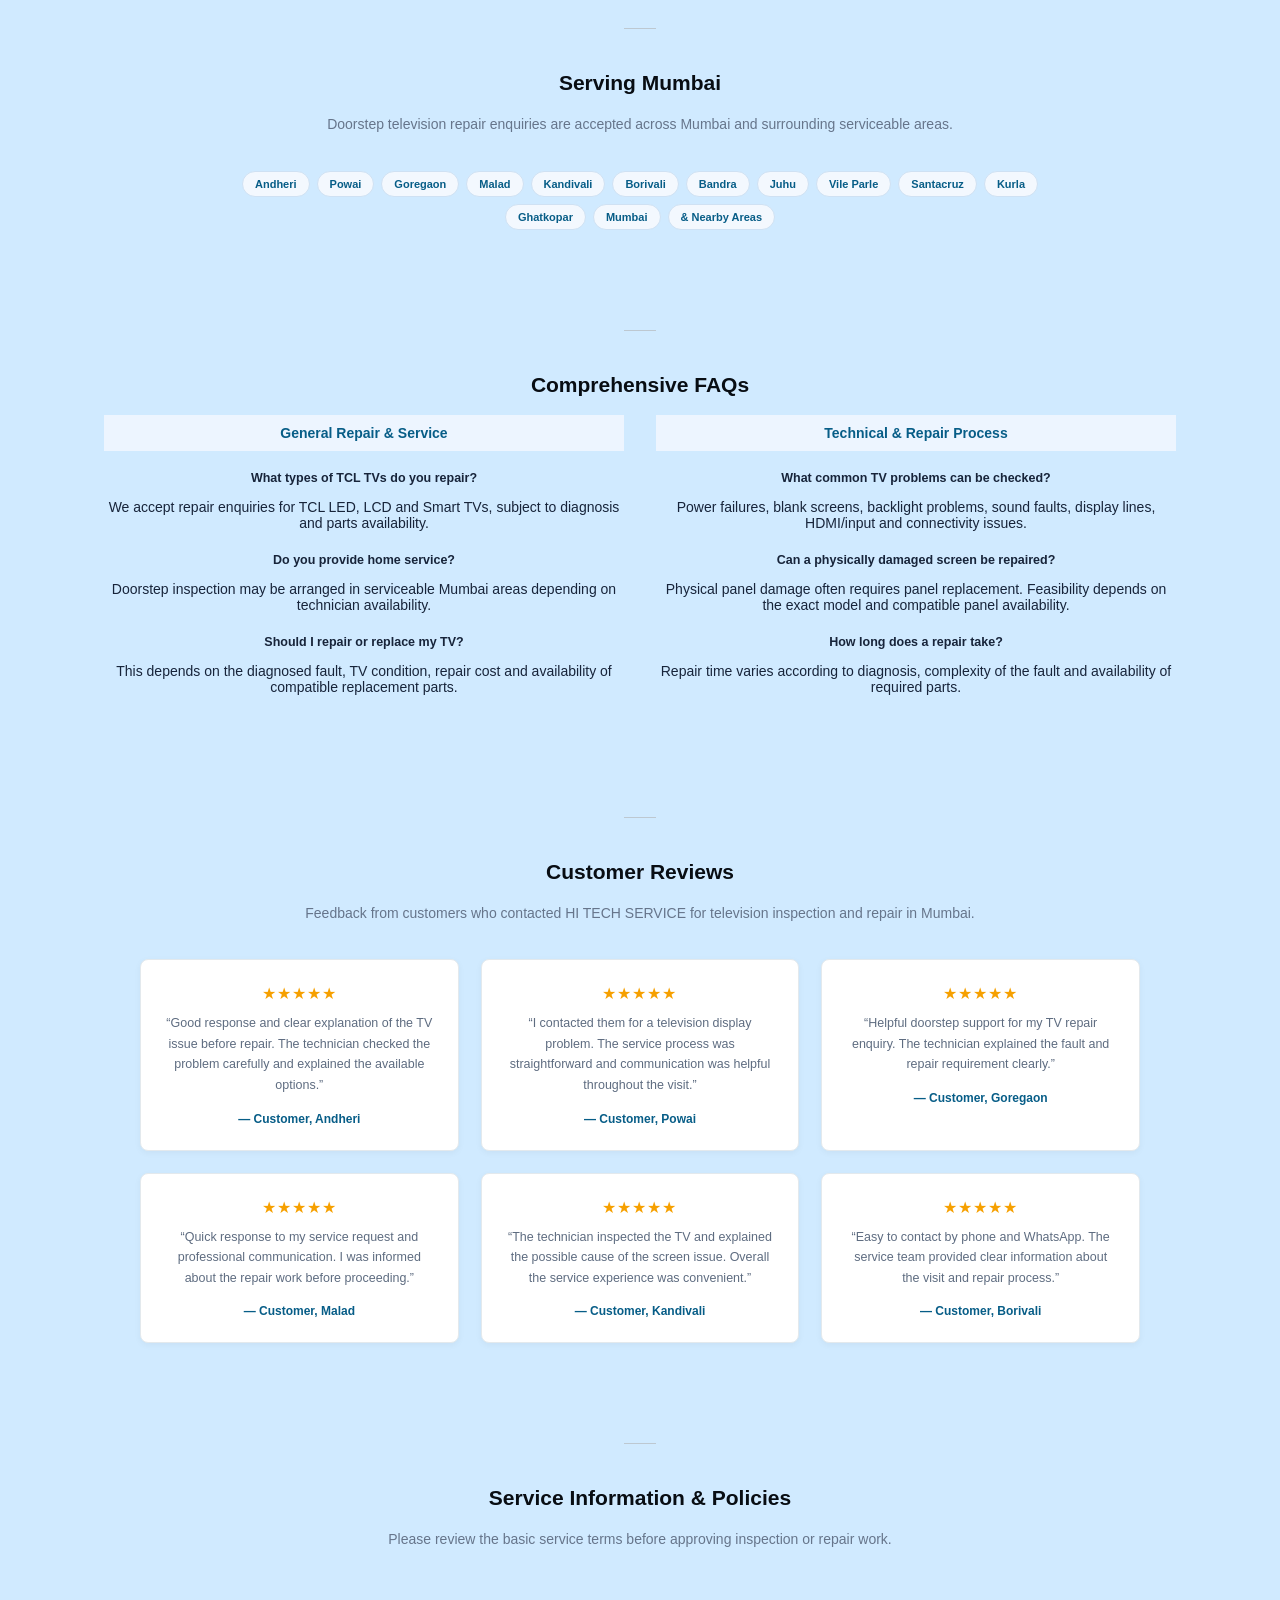
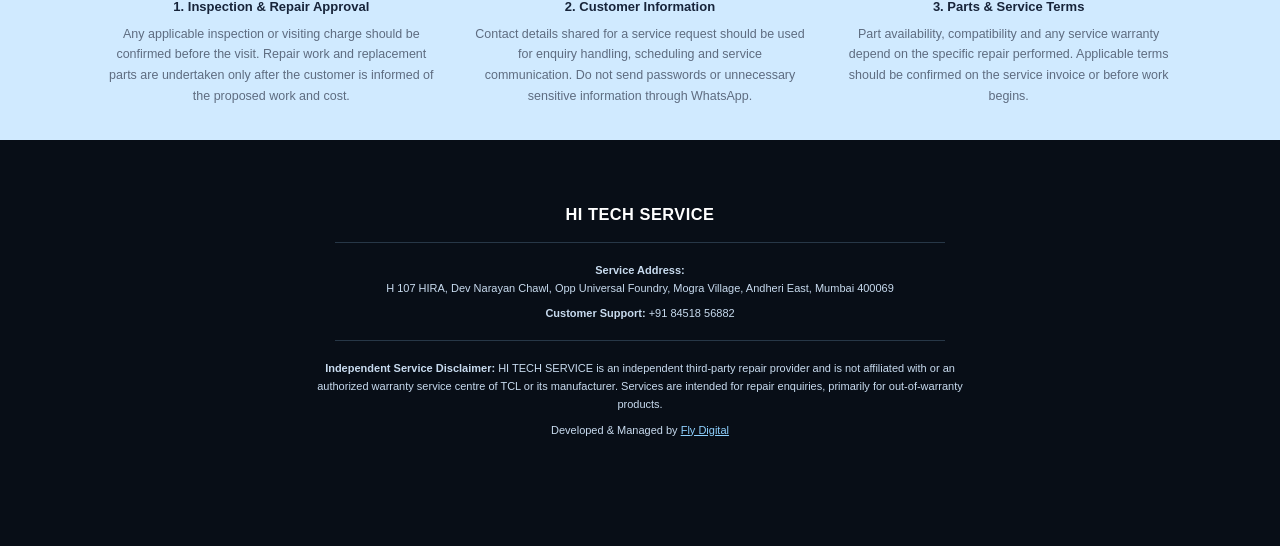
<file: tcl-tv-repair.html>
<!doctype html><html lang="en"><head><meta charset="utf-8"><meta name="viewport" content="width=device-width,initial-scale=1"><title>TCL TV Repair in Mumbai | Independent TV Repair Service</title><meta name="description" content="TCL LED, LCD and Smart TV repair enquiries in Mumbai. Call or WhatsApp for inspection and repair support."><style>
*{box-sizing:border-box}html{scroll-behavior:smooth}body{margin:0;font-family:Arial,Helvetica,sans-serif;color:#17243a;background:#d0eaff;font-size:14px}.wrap{max-width:1120px;margin:auto;padding:0 24px}.top{height:150px;border-bottom:1px solid #edf1f4}.top .wrap{height:100%;display:flex;align-items:center;justify-content:space-between}.menu{font-size:25px;color:#075d87;text-decoration:none;background:none;border:0;cursor:pointer;padding:8px}.mobile-menu{position:fixed;top:0;left:-290px;width:280px;height:100vh;background:#fff;z-index:1002;box-shadow:4px 0 18px #0002;padding:24px;transition:left .25s ease}.mobile-menu.open{left:0}.mobile-menu .close-menu{float:right;background:none;border:0;font-size:28px;color:#075d87;cursor:pointer}.mobile-menu nav{clear:both;padding-top:30px}.mobile-menu nav a{display:block;padding:14px 4px;border-bottom:1px solid #e6edf2;color:#17243a;text-decoration:none;font-weight:700}.menu-overlay{position:fixed;inset:0;background:#0006;z-index:1001;opacity:0;visibility:hidden;transition:.25s}.menu-overlay.open{opacity:1;visibility:visible}.support{border:1px solid #075d87;border-radius:20px;padding:8px 18px;color:#075d87;text-decoration:none;font-weight:700;font-size:13px}.hero{text-align:center;padding:42px 0 18px}.logo{width:260px;max-width:80vw;max-height:110px;object-fit:contain}.rating{margin:15px 0 17px;color:#17243a;font-size:12px;font-weight:700}.stars{color:#f6a000;font-size:16px;letter-spacing:1px;margin-right:7px}.hero h1{font-size:29px;color:#000;margin:0 0 15px;text-transform:uppercase;font-weight:700}.hero p{max-width:650px;margin:auto;line-height:1.6;color:#45546b}.rule{width:32px;height:1px;background:#bdc8d1;margin:42px auto}.contact-card{max-width:1100px;margin:0 auto 18px;border:1px solid #e3e9ed;border-radius:8px;background:#fbfcfd;box-shadow:0 2px 7px #0000000b;display:grid;grid-template-columns:repeat(4,1fr);padding:35px 22px;gap:20px;text-align:center}.contact-card b{display:block;margin:10px 0 8px}.contact-card .contact-value{display:block;font-size:14px;line-height:1.5;color:#17243a;margin-bottom:7px}.contact-card small{display:block;color:#718096;line-height:1.55;max-width:220px;margin:0 auto}.ico{color:#07618b;font-size:17px}.section{padding:24px 0 34px;text-align:center}.section h2{font-size:21px;color:#080d13;margin:0 0 18px}.lead{max-width:680px;margin:0 auto 35px;color:#66758b;line-height:1.6}.steps{display:grid;grid-template-columns:repeat(3,1fr);gap:38px 65px}.step .num{width:34px;height:34px;line-height:34px;border-radius:50%;margin:0 auto 10px;background:#f0f7ff;border:1px solid #cfe3f6;color:#075d87;font-weight:700}.step h3{font-size:14px;margin:0 0 10px;color:#07101d}.step p,.about p,.policy p,.faq p{font-size:12.5px;color:#5e6c80;line-height:1.65;margin:0}.about{max-width:800px;margin:auto}.about p{margin-bottom:20px}.locations{display:flex;flex-wrap:wrap;justify-content:center;gap:7px;max-width:880px;margin:auto}.locations span{padding:6px 12px;border-radius:16px;border:1px solid #cfe1f3;background:#f3f8fe;color:#075d87;font-size:11px;font-weight:700}.faq-grid{display:grid;grid-template-columns:1fr 1fr;gap:32px}.faq-head{background:#edf5ff;color:#075d87;padding:10px;font-weight:700;margin-bottom:20px}.faq-item{margin:0 0 22px}.faq-item b{display:block;font-size:12.5px;margin-bottom:3px}.policies{display:grid;grid-template-columns:repeat(3,1fr);gap:34px}.policy h3{font-size:13px;margin-bottom:10px}.footer{background:#080e17;color:#c8dbef;text-align:center;padding:48px 20px 100px}.footer h3{color:#fff;letter-spacing:.5px}.footer .line{height:1px;background:#273747;max-width:610px;margin:18px auto}.footer p{font-size:11px;line-height:1.65;margin:7px auto;max-width:650px}.footer a{color:#8fd1ff}.sticky{position:fixed;bottom:0;left:0;right:0;display:grid;grid-template-columns:1fr 1fr;z-index:50}.sticky a{height:60px;display:flex;align-items:center;justify-content:center;text-decoration:none;color:#fff;font-size:16px;font-weight:800}.sticky .call{background:#17658d}.sticky .wa{background:#0b8a76}.spacer{padding-top:20px}
.reviews-grid{display:grid;grid-template-columns:repeat(3,1fr);gap:22px;max-width:1000px;margin:auto}.review-card{border:1px solid #e3e9ed;border-radius:8px;background:#fff;box-shadow:0 2px 7px #0000000b;padding:24px 22px}.review-stars{color:#f6a000;font-size:16px;letter-spacing:1px;margin-bottom:10px}.review-card p{font-size:12.5px;color:#5e6c80;line-height:1.65;margin:0 0 14px}.review-card b{font-size:12px;color:#075d87}@media(max-width:760px){.reviews-grid{grid-template-columns:1fr}}
@media(max-width:760px){.top{height:90px}.wrap{padding:0 16px}.hero{padding-top:28px}.hero h1{font-size:25px}.contact-card{grid-template-columns:1fr;margin:0 15px;padding:28px 22px;gap:0}.contact-card>div{padding:20px 8px;border-bottom:1px solid #e3e9ed}.contact-card>div:first-child{padding-top:4px}.contact-card>div:last-child{border-bottom:0;padding-bottom:4px}.steps,.policies{grid-template-columns:1fr;gap:28px}.faq-grid{grid-template-columns:1fr}.section{padding:25px 0}.rule{margin:30px auto}.sticky a{height:54px;font-size:14px}.footer{padding-bottom:85px}}
</style></head><body>
<header class="top"><div class="wrap"><button class="menu" id="menuBtn" type="button" aria-label="Open menu" aria-expanded="false">☰</button><a class="support" href="tel:+918451856882">☎ &nbsp; Call Support</a></div></header><div class="menu-overlay" id="menuOverlay"></div><aside class="mobile-menu" id="mobileMenu" aria-hidden="true"><button class="close-menu" id="closeMenu" type="button" aria-label="Close menu">×</button><nav><a href="index.html">Home</a><a href="#service">TCL TV Repair</a><a href="#booking">Book Service</a><a href="#faq">FAQs</a><a href="#reviews">Reviews</a><a href="tel:+918451856882">Call 84518 56882</a><a href="https://wa.me/918451856882?text=Hi%2C%20I%20need%20TCL%20TV%20repair%20service." target="_blank">WhatsApp Enquiry</a></nav></aside>
<main>
<section class="hero" id="service"><div class="wrap"><img class="logo" src="assets/tcl-logo.svg" alt="TCL"><div class="rating"><span class="stars">★★★★★</span> CUSTOMER SUPPORT</div><h1>TCL TV REPAIR SERVICE MUMBAI</h1><p>Independent doorstep support for TCL LED, LCD and Smart TV repair enquiries in Mumbai. Contact our team for inspection scheduling, fault diagnosis and repair assistance.</p><div class="rule"></div></div></section>
<div class="contact-card"><div><div class="ico">☎</div><b>Customer Calling Line:</b><span class="contact-value">84518 56882</span><small>Available for repair enquiries and scheduling.</small></div><div><div class="ico">◉</div><b>WhatsApp Support:</b><span class="contact-value">+91 84518 56882</span><small>Send your TV model and issue by WhatsApp.</small></div><div><div class="ico">✉</div><b>Service Enquiries:</b><span class="contact-value">HI TECH SERVICE</span><small>Independent appliance and television repair provider.</small></div><div><div class="ico">◷</div><b>Service Availability:</b><span class="contact-value">Mumbai</span><small>Appointments are subject to technician availability.</small></div></div>
<section class="section" id="booking"><div class="wrap"><div class="rule"></div><h2>How to Book Our Service?</h2><p class="lead">Booking a TCL TV repair enquiry is simple. Share the problem and model details so the service request can be reviewed before an inspection is arranged.</p><div class="steps"><div class="step"><div class="num">01</div><h3>Contact Our Team</h3><p>Call or WhatsApp us and tell us the problem you are experiencing with your TCL television.</p></div><div class="step"><div class="num">02</div><h3>Share TV Details</h3><p>Provide the TV model, screen size and symptoms such as no display, sound issue, lines or power failure.</p></div><div class="step"><div class="num">03</div><h3>Confirm Appointment</h3><p>Choose a convenient visit time based on available service slots in your Mumbai location.</p></div><div class="step"><div class="num">04</div><h3>Technician Assignment</h3><p>An available technician is assigned to inspect the reported television problem.</p></div><div class="step"><div class="num">05</div><h3>Diagnosis &amp; Inspection</h3><p>The TV is checked to identify the likely fault before repair work or part replacement is discussed.</p></div><div class="step"><div class="num">06</div><h3>Repair Completion</h3><p>Approved repair work is completed and the television is tested before the service is closed.</p></div></div></div></section>
<section class="section"><div class="wrap"><div class="rule"></div><h2>About Our Service</h2><div class="about"><p><b>HI TECH SERVICE</b> is an independent third-party repair provider serving customers in Mumbai. We handle service enquiries for LED, LCD and Smart televisions, including TCL TVs.</p><p>Our repair process focuses on diagnosis first. Common enquiries include TVs that do not power on, blank or dim screens, backlight faults, sound problems, display lines, HDMI/input issues and Smart TV connectivity concerns.</p><p>We are not affiliated with, endorsed by, or an authorized warranty service centre of TCL. Brand names are used only to identify the type of product customers may request us to inspect.</p></div><div class="rule"></div><h2>Serving Mumbai</h2><p class="lead">Doorstep television repair enquiries are accepted across Mumbai and surrounding serviceable areas.</p><div class="locations"><span>Andheri</span><span>Powai</span><span>Goregaon</span><span>Malad</span><span>Kandivali</span><span>Borivali</span><span>Bandra</span><span>Juhu</span><span>Vile Parle</span><span>Santacruz</span><span>Kurla</span><span>Ghatkopar</span><span>Mumbai</span><span>&amp; Nearby Areas</span></div></div></section>
<section class="section" id="faq"><div class="wrap"><div class="rule"></div><h2>Comprehensive FAQs</h2><div class="faq-grid"><div><div class="faq-head">General Repair &amp; Service</div><div class="faq-item"><b>What types of TCL TVs do you repair?</b><p>We accept repair enquiries for TCL LED, LCD and Smart TVs, subject to diagnosis and parts availability.</p></div><div class="faq-item"><b>Do you provide home service?</b><p>Doorstep inspection may be arranged in serviceable Mumbai areas depending on technician availability.</p></div><div class="faq-item"><b>Should I repair or replace my TV?</b><p>This depends on the diagnosed fault, TV condition, repair cost and availability of compatible replacement parts.</p></div></div><div><div class="faq-head">Technical &amp; Repair Process</div><div class="faq-item"><b>What common TV problems can be checked?</b><p>Power failures, blank screens, backlight problems, sound faults, display lines, HDMI/input and connectivity issues.</p></div><div class="faq-item"><b>Can a physically damaged screen be repaired?</b><p>Physical panel damage often requires panel replacement. Feasibility depends on the exact model and compatible panel availability.</p></div><div class="faq-item"><b>How long does a repair take?</b><p>Repair time varies according to diagnosis, complexity of the fault and availability of required parts.</p></div></div></div></div></section>
<section class="section" id="reviews"><div class="wrap"><div class="rule"></div><h2>Customer Reviews</h2><p class="lead">Feedback from customers who contacted HI TECH SERVICE for television inspection and repair in Mumbai.</p><div class="reviews-grid"><div class="review-card"><div class="review-stars">★★★★★</div><p>“Good response and clear explanation of the TV issue before repair. The technician checked the problem carefully and explained the available options.”</p><b>— Customer, Andheri</b></div><div class="review-card"><div class="review-stars">★★★★★</div><p>“I contacted them for a television display problem. The service process was straightforward and communication was helpful throughout the visit.”</p><b>— Customer, Powai</b></div><div class="review-card"><div class="review-stars">★★★★★</div><p>“Helpful doorstep support for my TV repair enquiry. The technician explained the fault and repair requirement clearly.”</p><b>— Customer, Goregaon</b></div><div class="review-card"><div class="review-stars">★★★★★</div><p>“Quick response to my service request and professional communication. I was informed about the repair work before proceeding.”</p><b>— Customer, Malad</b></div><div class="review-card"><div class="review-stars">★★★★★</div><p>“The technician inspected the TV and explained the possible cause of the screen issue. Overall the service experience was convenient.”</p><b>— Customer, Kandivali</b></div><div class="review-card"><div class="review-stars">★★★★★</div><p>“Easy to contact by phone and WhatsApp. The service team provided clear information about the visit and repair process.”</p><b>— Customer, Borivali</b></div></div></div></section>
<section class="section"><div class="wrap"><div class="rule"></div><h2>Service Information &amp; Policies</h2><p class="lead">Please review the basic service terms before approving inspection or repair work.</p><div class="policies"><div class="policy"><h3>1. Inspection &amp; Repair Approval</h3><p>Any applicable inspection or visiting charge should be confirmed before the visit. Repair work and replacement parts are undertaken only after the customer is informed of the proposed work and cost.</p></div><div class="policy"><h3>2. Customer Information</h3><p>Contact details shared for a service request should be used for enquiry handling, scheduling and service communication. Do not send passwords or unnecessary sensitive information through WhatsApp.</p></div><div class="policy"><h3>3. Parts &amp; Service Terms</h3><p>Part availability, compatibility and any service warranty depend on the specific repair performed. Applicable terms should be confirmed on the service invoice or before work begins.</p></div></div></div></section>
</main>
<footer class="footer"><h3>HI TECH SERVICE</h3><div class="line"></div><p><b>Service Address:</b><br>H 107 HIRA, Dev Narayan Chawl, Opp Universal Foundry, Mogra Village, Andheri East, Mumbai 400069</p><p><b>Customer Support:</b> +91 84518 56882</p><div class="line"></div><p><b>Independent Service Disclaimer:</b> HI TECH SERVICE is an independent third-party repair provider and is not affiliated with or an authorized warranty service centre of TCL or its manufacturer. Services are intended for repair enquiries, primarily for out-of-warranty products.</p><p>Developed &amp; Managed by <a href="https://flydigital.online/" target="_blank" rel="noopener">Fly Digital</a></p></footer>
<div class="sticky"><a class="call" href="tel:+918451856882">☎ &nbsp; CALL NOW</a><a class="wa" href="https://wa.me/918451856882?text=Hi%2C%20I%20need%20TCL%20TV%20repair%20service." target="_blank">◉ &nbsp; WHATSAPP</a></div>
<script>
(function(){
 const btn=document.getElementById('menuBtn'), menu=document.getElementById('mobileMenu'), overlay=document.getElementById('menuOverlay'), close=document.getElementById('closeMenu');
 function openMenu(){menu.classList.add('open');overlay.classList.add('open');menu.setAttribute('aria-hidden','false');btn.setAttribute('aria-expanded','true');document.body.style.overflow='hidden';}
 function closeMenu(){menu.classList.remove('open');overlay.classList.remove('open');menu.setAttribute('aria-hidden','true');btn.setAttribute('aria-expanded','false');document.body.style.overflow='';}
 btn.addEventListener('click',openMenu); close.addEventListener('click',closeMenu); overlay.addEventListener('click',closeMenu);
 menu.querySelectorAll('a').forEach(a=>a.addEventListener('click',closeMenu));
 document.addEventListener('keydown',e=>{if(e.key==='Escape')closeMenu();});
})();
</script></body></html>
</file>
